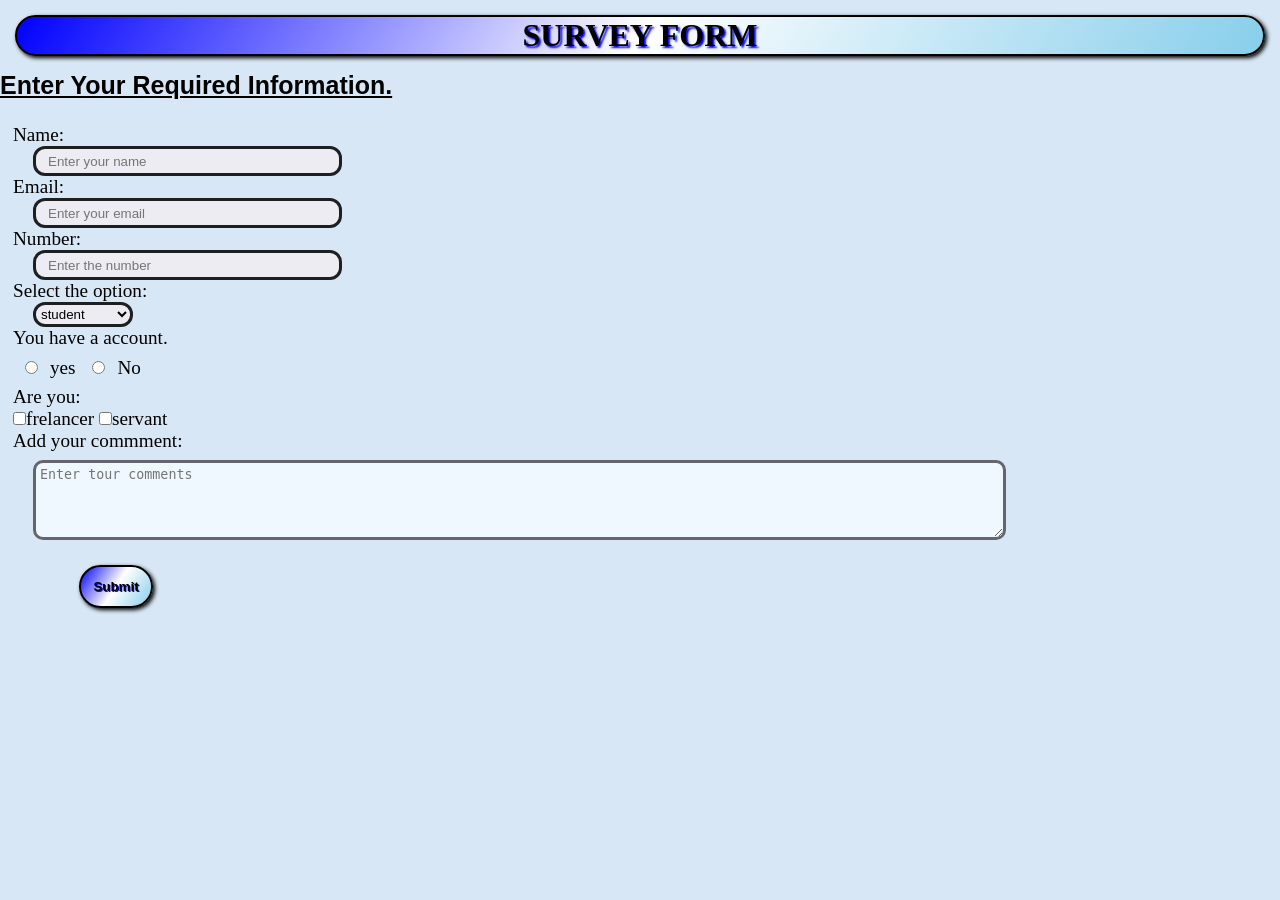
<file: freecodecamp/index.html>
<!DOCTYPE html>
<html lang="en">
  <head>
    <meta charset="UTF-8" />
    <title>Survey Form</title>
    <link rel="stylesheet"href="style.css">
  </head>

  <body>
    <h1 id="title">SURVEY FORM</h1>
      <p id="description">Enter Your Required Information.</p>
      <form id="survey-form">
        <label class="name-label" for="name">Name: <input id="name"type="text"placeholder="Enter your name" required></label>
        <label id="email-label" for="email">Email:<input id="email"
        type="email"
        placeholder="Enter your email"required></label>
        <label id="number-label" for="number">Number:<input id="number"type="number"placeholder="Enter the number"min="8"max="100"required></label>
        <label for="dropdown">Select the option:</label>
        <select id="dropdown">
          <option>student</option>
          <option>full time job</option>
          </select><br>
          <label class="option">You have a account.<br><input class="yes" type="radio" name="recommend"value="yes">yes
          <input class="no"type="radio" name="recommend"value="no">No</label><br>
          <label>Are you:<br><input type="checkbox"name="box"value="frelancer">frelancer</label>
          <label><input type="checkbox"name="box"value="servant">servant</label><br>
          <label>Add your commment:<textarea id="comments"placeholder="Enter tour comments"></textarea></label>
         <label class="btn">
          <button id="submit"type="submit">Submit</button></label>





        </form>
  </body>
</html>
</file>
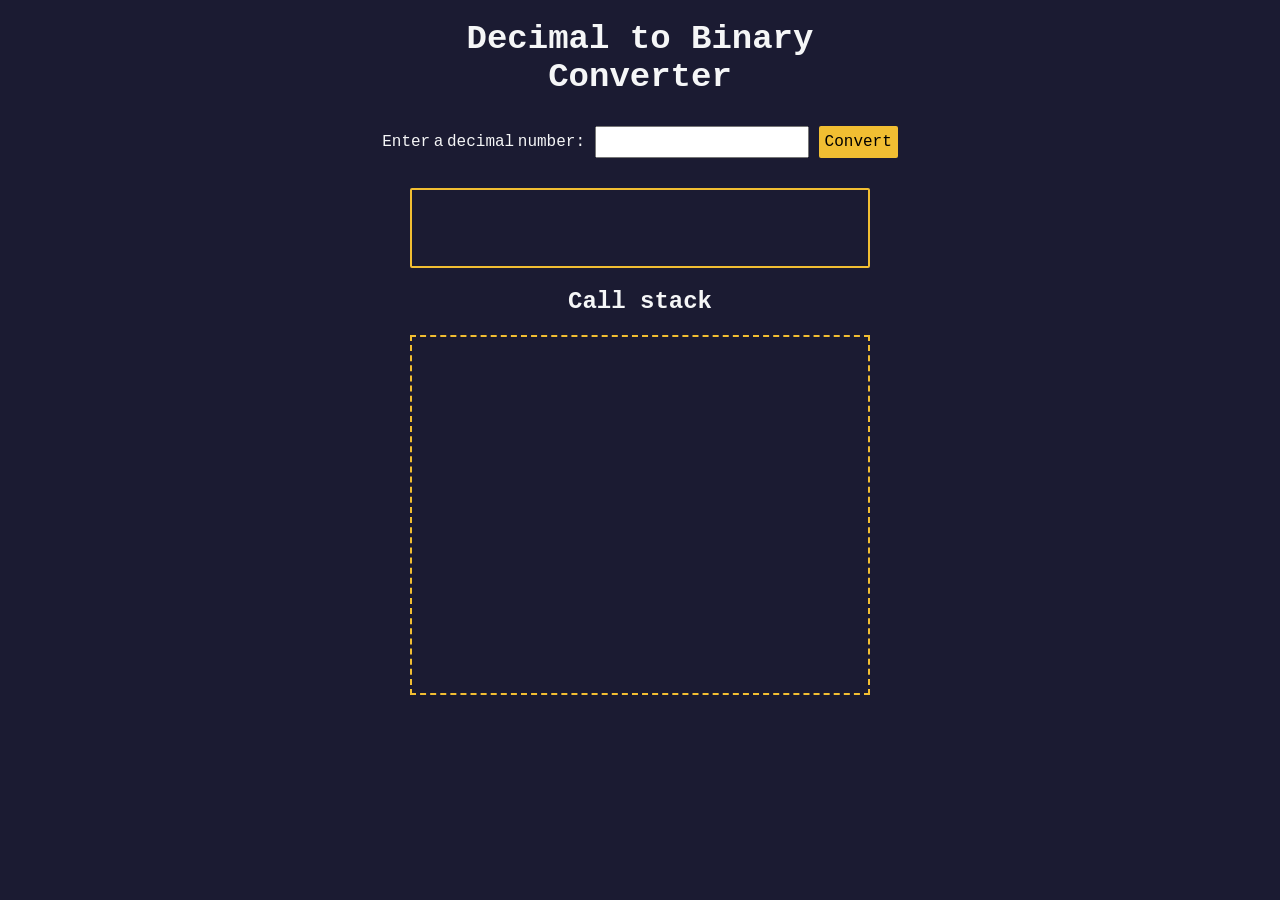
<file: freecodecamp/Binary converter/index.html>
<!DOCTYPE html>
<html lang="en">
  <head>
    <meta charset="UTF-8" />
    <meta http-equiv="X-UA-Compatible" content="IE=edge" />
    <meta name="viewport" content="width=device-width, initial-scale=1.0" />
    <title>Decimal to Binary Converter</title>
    <link rel="stylesheet" href="styles.css" />
  </head>
  <body>
    <h1>
      Decimal to Binary <br />
      Converter
    </h1>
    <section class="input-container">
      <label for="number-input">Enter a decimal number:</label>
      <input
        value=""
        type="number"
        name="decimal number input"
        id="number-input"
        class="number-input"
      />
      <button class="convert-btn" id="convert-btn">Convert</button>
    </section>
    <section class="output-container">
      <output id="result" for="number-input"></output>
      <h2>Call stack</h2>
      <div id="animation-container"></div>
    </section>
    <script src="script.js"></script>
  </body>
</html>
</file>
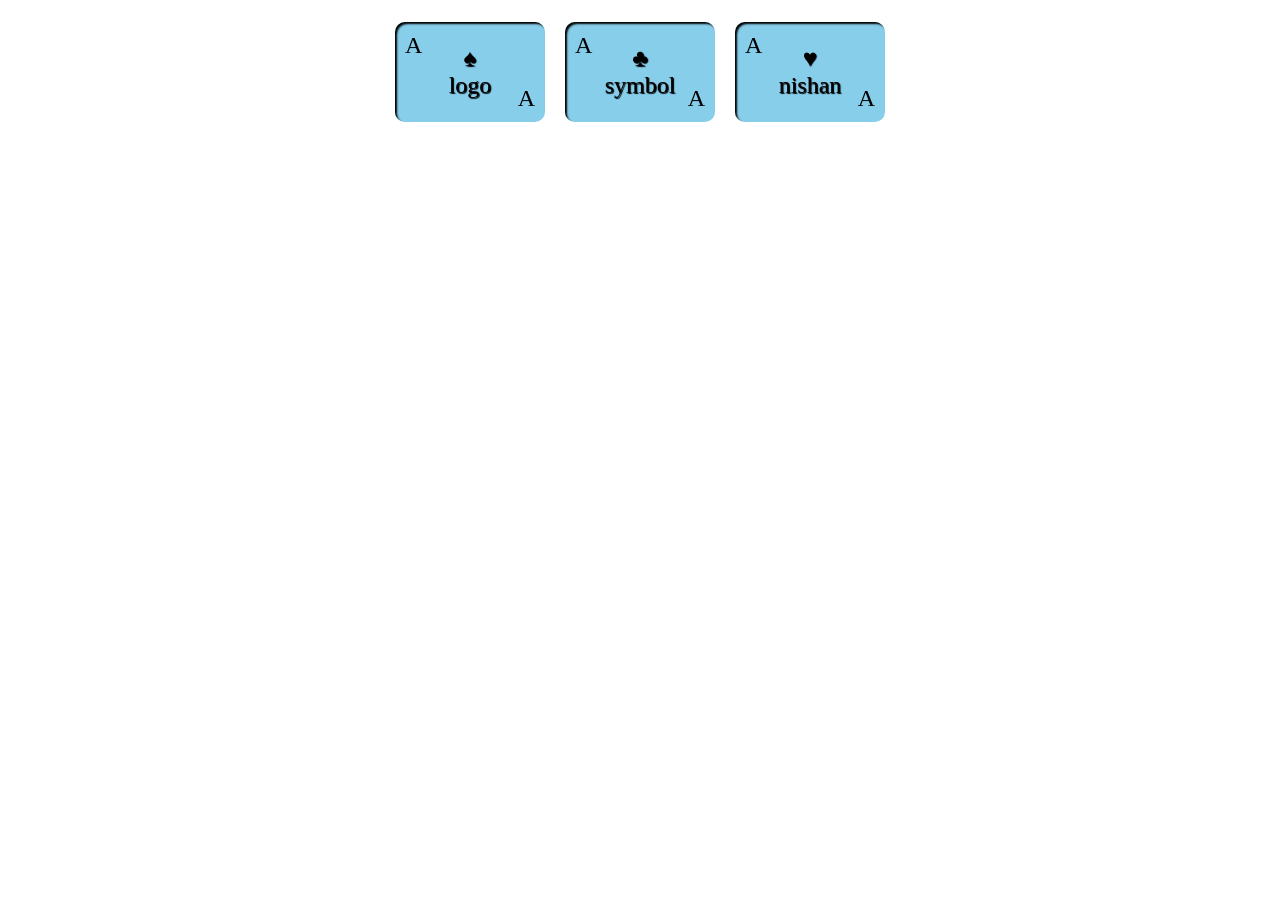
<file: freecodecamp/boxes project/index.html>
<!DOCTYPE html>
<html lang="en">

<head>
  <meta charset="UTF-8">
  <meta name="viewport" content="width=device-width, initial-scale=1.0">
  <title>Playing Cards</title>
  <link rel="stylesheet" href="styles.css">

</head>

<body>
  <main id="playing-cards">
     <div class="card">
      <div class="left">A</div>
      <div class="middle"><div> ♠</div>
      <div>logo</div></div>
      <div class="right">A</div>
     </div>
     <div class="card">
      <div class="left">A</div>
      <div class="middle"><div>♣</div>
      <div>symbol</div></div>
      <div class="right">A</div>
     </div>
     <div class="card">
      <div class="left">A</div>
      <div class="middle"><div>♥</div>
      <div>nishan</div></div>
      <div class="right">A</div>
     </div>
  </main>

</body>

</html>
</file>
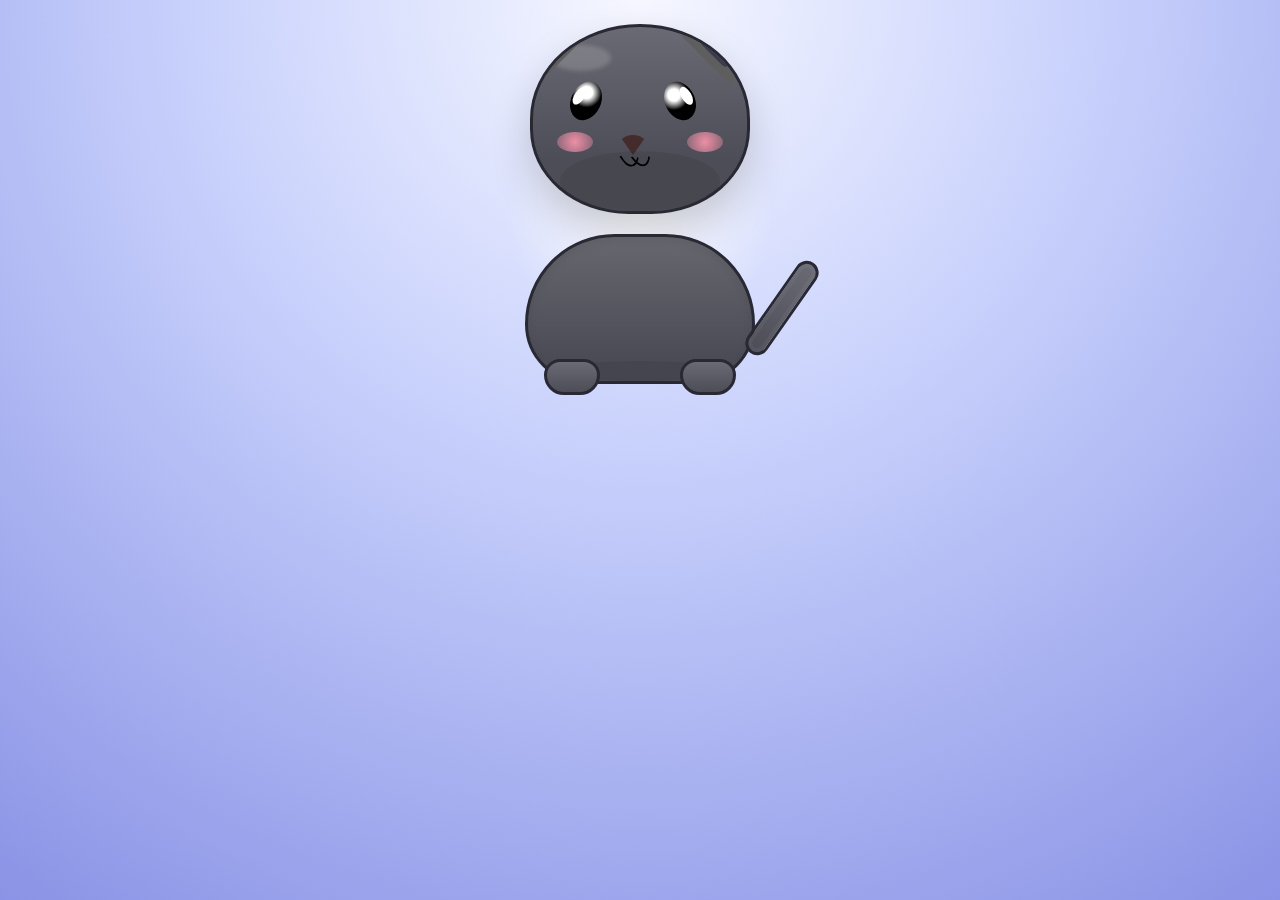
<file: freecodecamp/cat painting/index.html>
<!DOCTYPE html>
<html lang="en">
<head>
    <meta charset="UTF-8">
    <title>fCC Cat Painting</title>
    <link rel="stylesheet" href="./styles.css">
</head>
<body>
    <main class="scene">
      <div class="cat">
        <div class="cat-head">
          <div class="cat-ears">
            <div class="cat-left-ear">
              <div class="cat-left-inner-ear"></div>
            </div>
            <div class="cat-right-ear">
              <div class="cat-right-inner-ear"></div>
            </div>
          </div>

          <div class="cat-eyes">
            <div class="cat-left-eye">
              <div class="cat-left-inner-eye"></div>
            </div>
            <div class="cat-right-eye">
              <div class="cat-right-inner-eye"></div>
            </div>
          </div>

          <div class="cat-nose"></div>

          <div class="cat-mouth">
            <div class="cat-mouth-line-left"></div>
            <div class="cat-mouth-line-right"></div>
          </div>

          <div class="cat-cheeks">
            <div class="cat-cheek cat-cheek-left"></div>
            <div class="cat-cheek cat-cheek-right"></div>
          </div>

          <div class="cat-whiskers">
            <div class="cat-whiskers-left">
              <div class="cat-whisker-left-top"></div>
              <div class="cat-whisker-left-middle"></div>
              <div class="cat-whisker-left-bottom"></div>
            </div>
            <div class="cat-whiskers-right">
              <div class="cat-whisker-right-top"></div>
              <div class="cat-whisker-right-middle"></div>
              <div class="cat-whisker-right-bottom"></div>
            </div>
          </div>
        </div>

        <div class="cat-body">
          <div class="cat-paw cat-paw-left"></div>
          <div class="cat-paw cat-paw-right"></div>
          <div class="cat-tail"></div>
        </div>
      </div>
    </main>
</body>
</html>
</file>
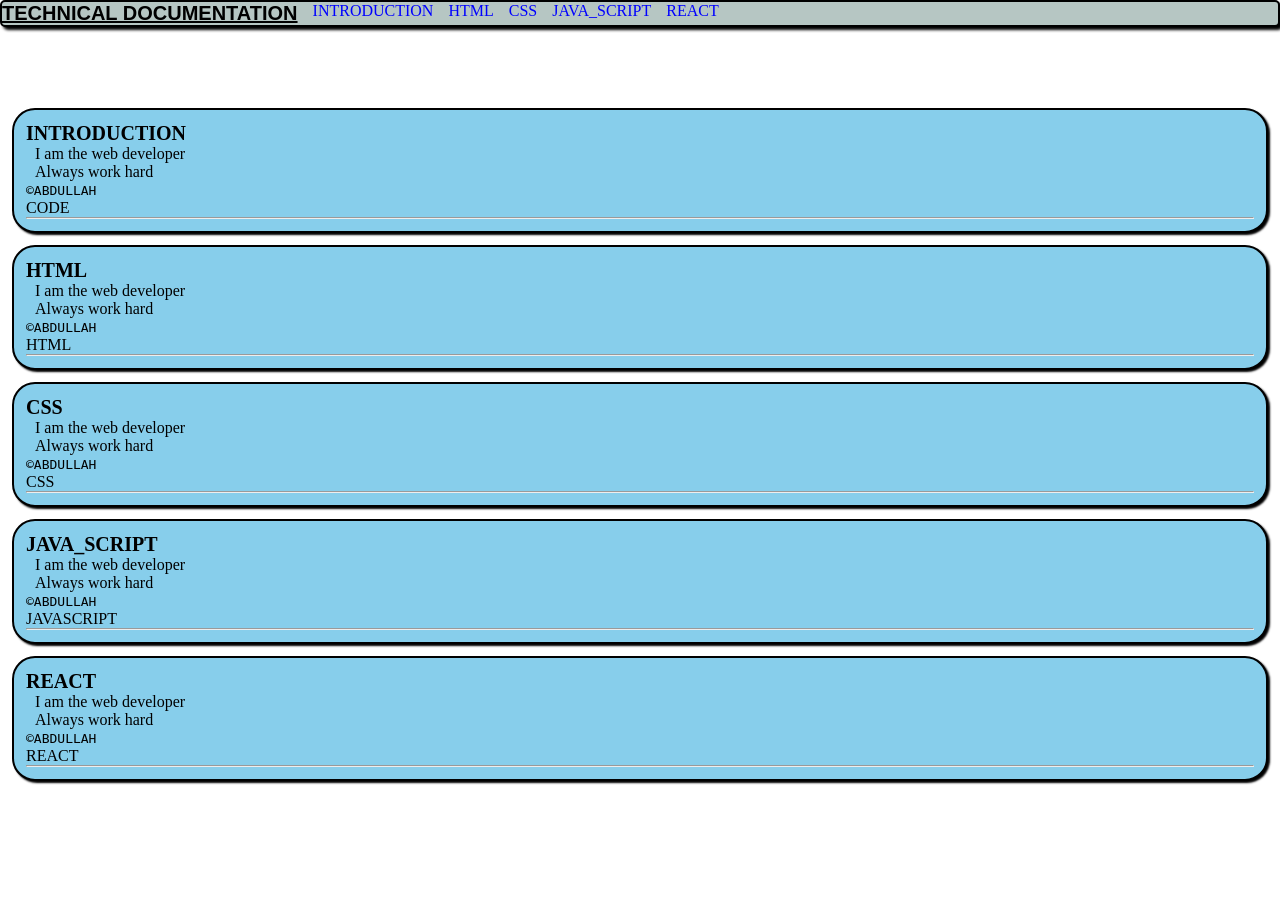
<file: freecodecamp/certificate project/index.html>
<!doctype html>
<html lang="en">
  <head>
    <meta charset="UTF-8" />
    <title>Technical Documentation Page</title>
    <link rel="stylesheet" href="styles.css" />
  </head>

  <body>
    <nav id="navbar">
      <header>TECHNICAL DOCUMENTATION</header>
      <a class="nav-link" href="#introduction">INTRODUCTION</a>
      <a class="nav-link" href="#html">HTML</a>
      <a class="nav-link" href="#css">CSS</a>
      <a class="nav-link" href="#java_script">JAVA_SCRIPT</a>
      <a class="nav-link" href="#react">REACT</a>
    </nav>
    <main id="main-doc">
      <section class="main-section" id="introduction">
        <header>INTRODUCTION</header>
        <p>I am the web developer</p>
        <p>Always work hard</p>
        <code>&copy;ABDULLAH</code>
        <ul>
          <li>CODE</li>
        </ul>
        <hr />
      </section>
      <section class="main-section" id="html">
        <header>HTML</header>
        <p>I am the web developer</p>
        <p>Always work hard</p>
        <code>&copy;ABDULLAH</code>
        <ul>
          <li>HTML</li>
        </ul>
        <hr />
      </section>
      <section class="main-section" id="css">
        <header>CSS</header>
        <p>I am the web developer</p>
        <p>Always work hard</p>
        <code>&copy;ABDULLAH</code>
        <ul>
          <li>CSS</li>
        </ul>
        <hr />
      </section>
      <section class="main-section" id="java_script">
        <header>JAVA_SCRIPT</header>
        <p>I am the web developer</p>
        <p>Always work hard</p>
        <code>&copy;ABDULLAH</code>
        <ul>
          <li>JAVASCRIPT</li>
        </ul>
        <hr />
      </section>
      <section class="main-section" id="react">
        <header>REACT</header>
        <p>I am the web developer</p>
        <p>Always work hard</p>
        <code>&copy;ABDULLAH</code>
        <ul>
          <li>REACT</li>
        </ul>
        <hr />
      </section>
    </main>
  </body>
</html>
</file>
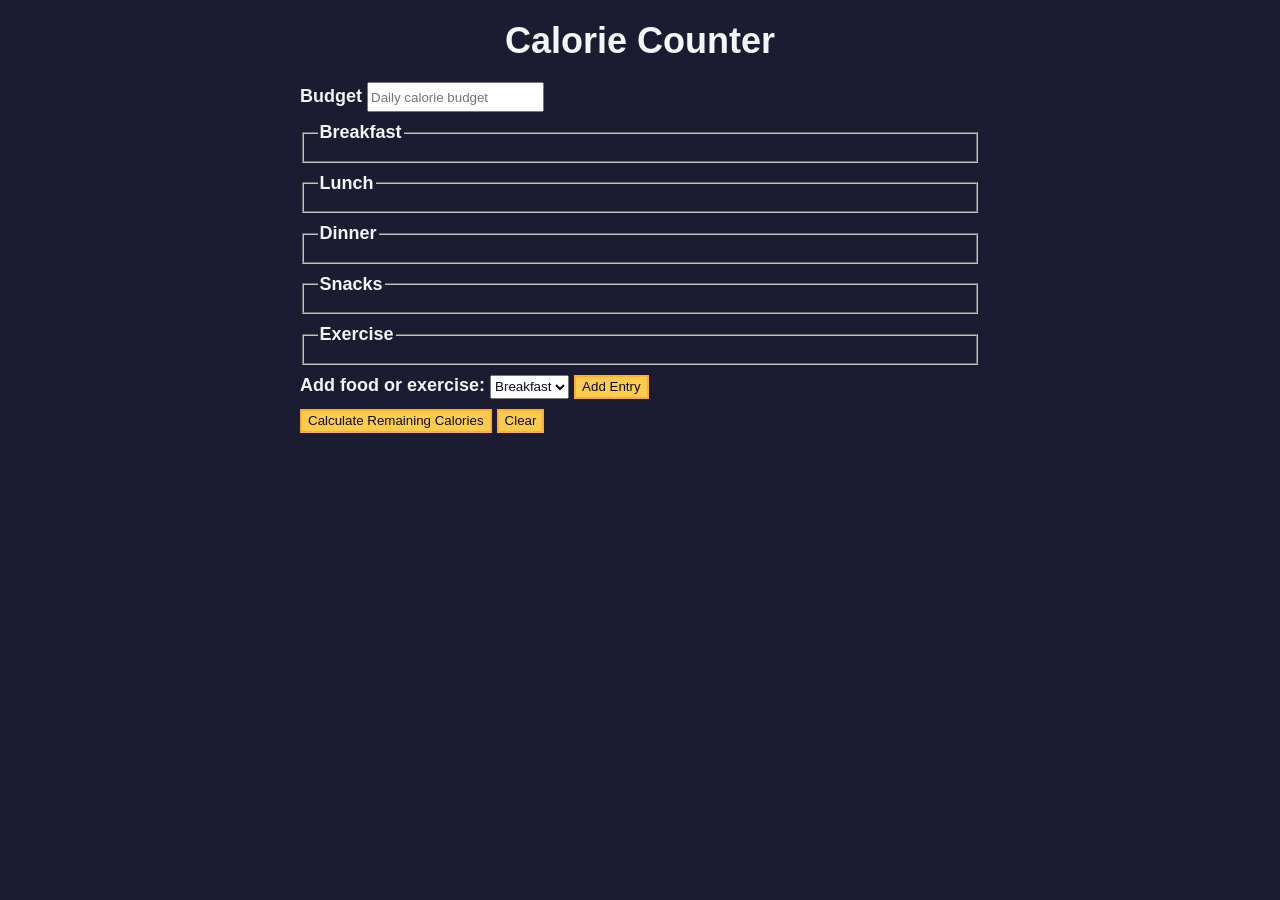
<file: freecodecamp/Colire counter/index.html>
<!DOCTYPE html>
<html lang="en">
  <head>
    <meta charset="utf-8" />
    <meta name="viewport" content="width=device-width, initial-scale=1.0" />
    <link rel="stylesheet" href="styles.css" />
    <title>Calorie Counter</title>
  </head>
  <body>
    <main>
      <h1>Calorie Counter</h1>
      <div class="container">
        <form id="calorie-counter">
          <label for="budget">Budget</label>
          <input
            type="number"
            min="0"
            id="budget"
            placeholder="Daily calorie budget"
            required
          />
          <fieldset id="breakfast">
            <legend>Breakfast</legend>
            <div class="input-container"></div>
          </fieldset>
          <fieldset id="lunch">
            <legend>Lunch</legend>
            <div class="input-container"></div>
          </fieldset>
          <fieldset id="dinner">
            <legend>Dinner</legend>
            <div class="input-container"></div>
          </fieldset>
          <fieldset id="snacks">
            <legend>Snacks</legend>
            <div class="input-container"></div>
          </fieldset>
          <fieldset id="exercise">
            <legend>Exercise</legend>
            <div class="input-container"></div>
          </fieldset>
          <div class="controls">
            <span>
              <label for="entry-dropdown">Add food or exercise:</label>
              <select id="entry-dropdown" name="options">
                <option value="breakfast" selected>Breakfast</option>
                <option value="lunch">Lunch</option>
                <option value="dinner">Dinner</option>
                <option value="snacks">Snacks</option>
                <option value="exercise">Exercise</option>
              </select>
              <button type="button" id="add-entry">Add Entry</button>
            </span>
          </div>
          <div>
            <button type="submit">
              Calculate Remaining Calories
            </button>
            <button type="button" id="clear">Clear</button>
          </div>
        </form>
        <div id="output" class="output hide"></div>
      </div>
    </main>
    <script src="./script.js"></script>
  </body>
</html>
</file>
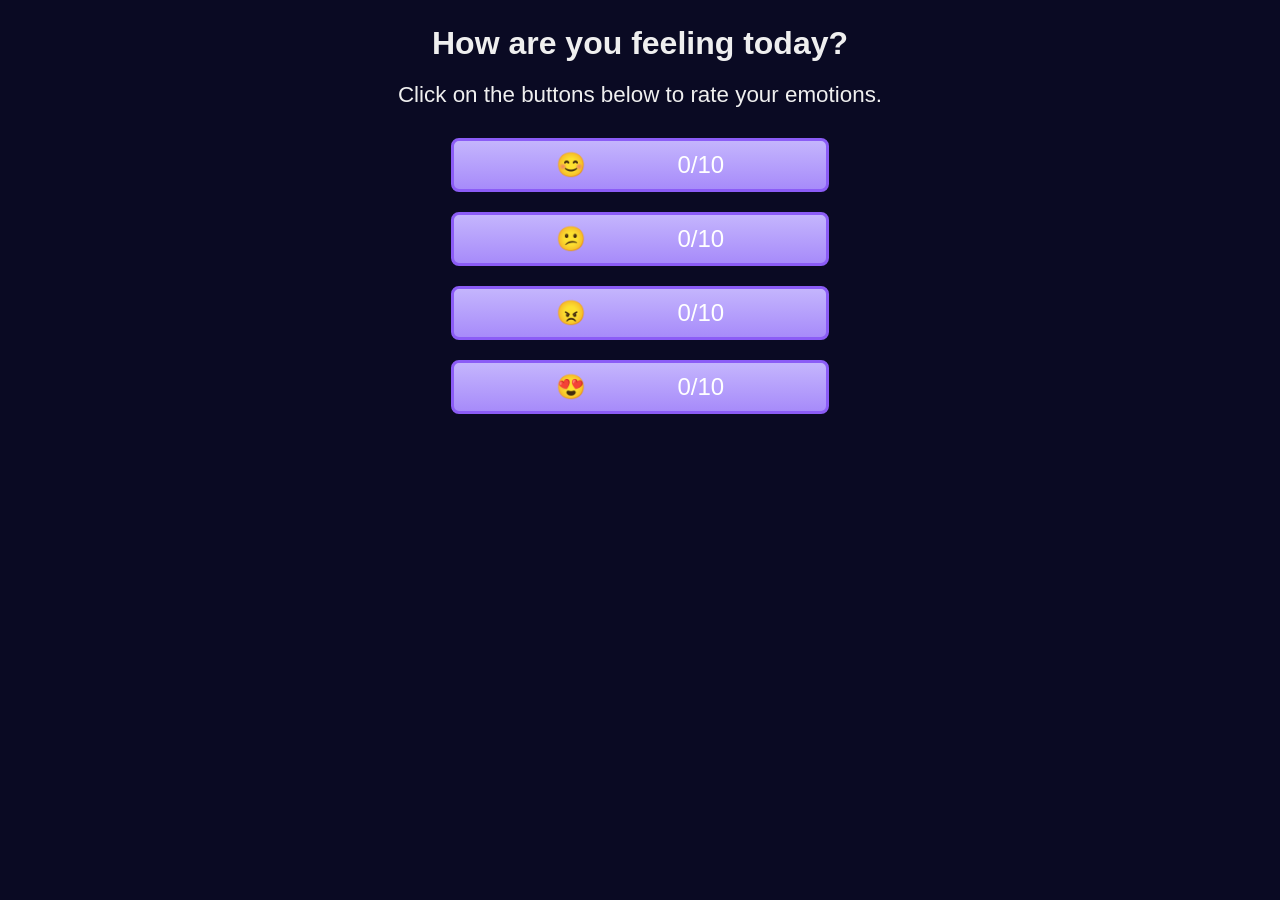
<file: freecodecamp/Emoji reacter/index.html>
<!DOCTYPE html>
<html lang="en">

<head>
  <meta charset="UTF-8" />
  <meta name="viewport" content="width=device-width, initial-scale=1.0" />
  <title>Emoji Reactor</title>
  <link rel="stylesheet" href="./styles.css" />
</head>
<body>
  <main>
    <h1 class="title">How are you feeling today?</h1>
    <p class="description">
      Click on the buttons below to rate your emotions.
    </p>
    <div class="btn-container">
      <button id="happy-btn" class="emoji-btn" aria-label="Happy face emoji">
        <span role="img" aria-hidden="true">😊</span>
        <span class="count">0/10</span>
      </button>
      <button
        id="confused-btn"
        class="emoji-btn"
        aria-label="Confused face emoji"
      >
        <span role="img" aria-hidden="true">😕</span>
        <span class="count">0/10</span>
      </button>
      <button id="sad-btn" class="emoji-btn" aria-label="Angry face emoji">
        <span role="img" aria-hidden="true">😠</span>
        <span class="count">0/10</span>
      </button>
      <button
        id="loving-btn"
        class="emoji-btn"
        aria-label="Loving face emoji"
      >
        <span role="img" aria-hidden="true">😍</span>
        <span class="count">0/10</span>
      </button>
    </div>
  </main>
  <script src="./script.js"></script>
</body>
</html>
</file>
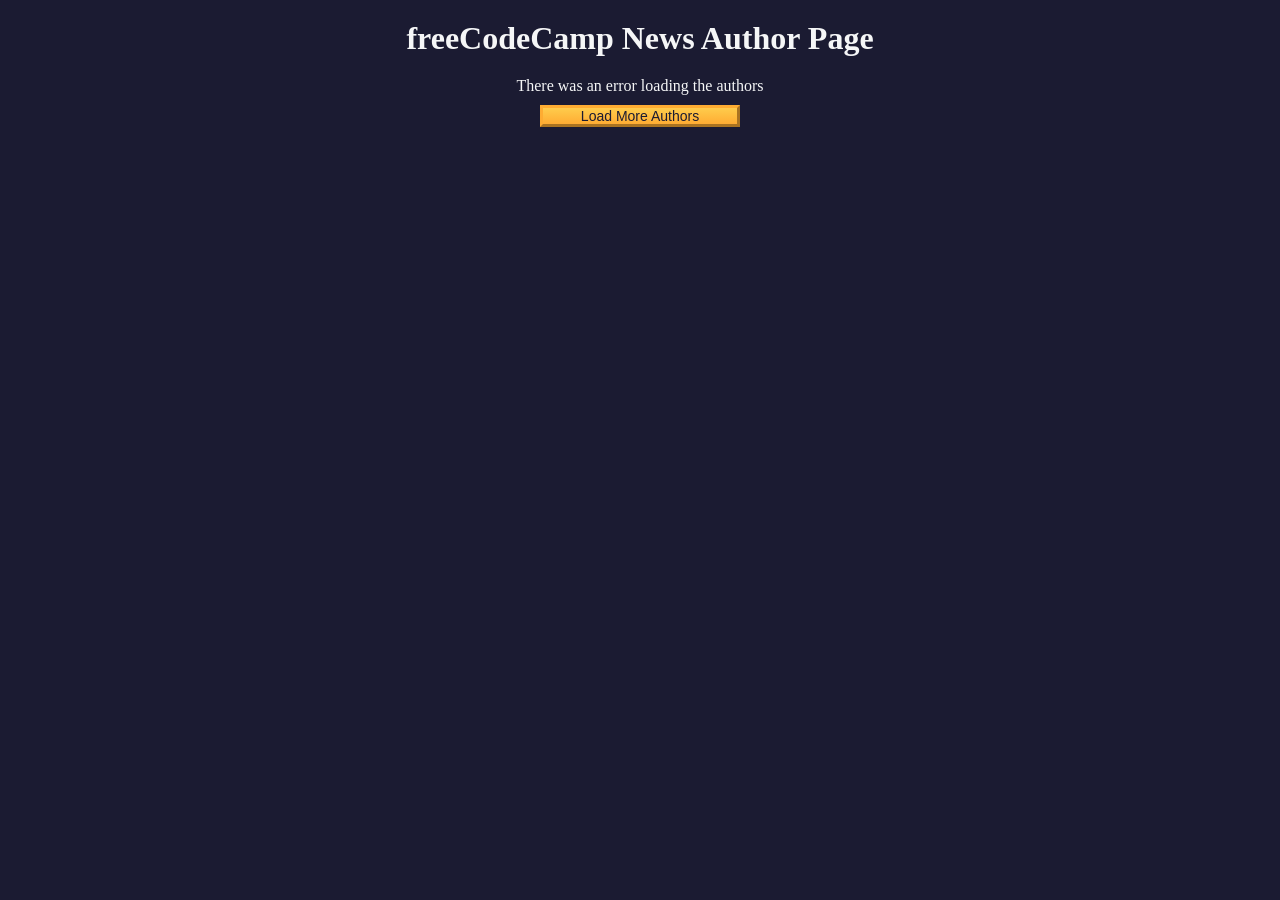
<file: freecodecamp/fcc author page/index.html>
<!DOCTYPE html>
<html lang="en">
  <head>
    <meta charset="UTF-8" />
    <meta http-equiv="X-UA-Compatible" content="IE=edge" />
    <meta name="viewport" content="width=device-width, initial-scale=1.0" />
    <title>freeCodeCamp News Author Page</title>
    <link rel="stylesheet" href="./styles.css" />
  </head>
  <body>
    <h1 class="title">freeCodeCamp News Author Page</h1>

    <main>
      <div id="author-container"></div>
      <button class="btn" id="load-more-btn">Load More Authors</button>
    </main>

    <script src="./script.js"></script>
  </body>
</html>
</file>
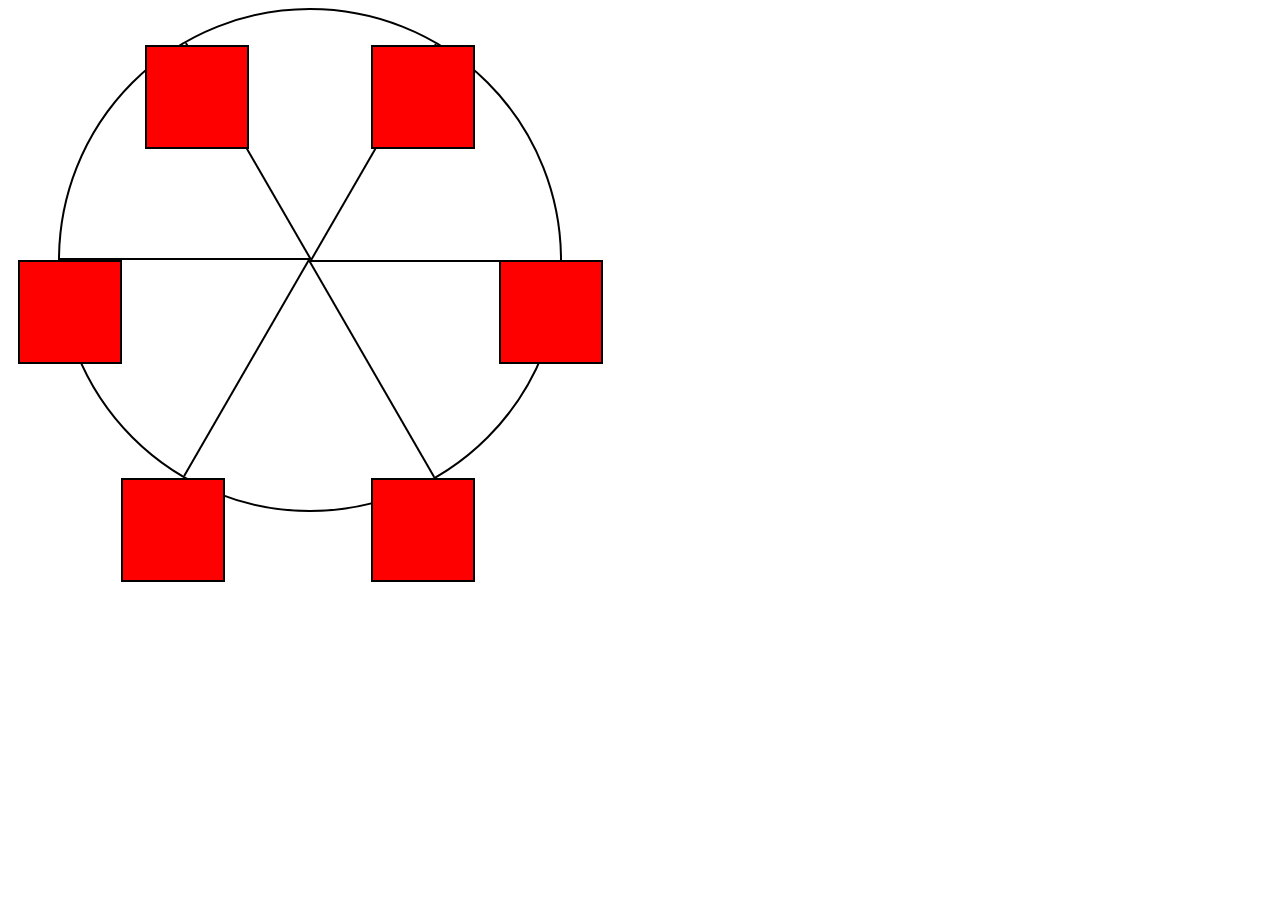
<file: freecodecamp/feris wheel/index.html>
<!DOCTYPE html>
<html lang="en">
  <head>
    <meta charset="UTF-8">
    <title>Ferris Wheel</title>
    <link rel="stylesheet" href="./styles.css">
  </head>
  <body>
    <div class="wheel">
      <span class="line"></span>
      <span class="line"></span>
      <span class="line"></span>
      <span class="line"></span>
      <span class="line"></span>
      <span class="line"></span>

      <div class="cabin"></div>
      <div class="cabin"></div>
      <div class="cabin"></div>
      <div class="cabin"></div>
      <div class="cabin"></div>
      <div class="cabin"></div>
    </div>
  </body>
</html>
</file>
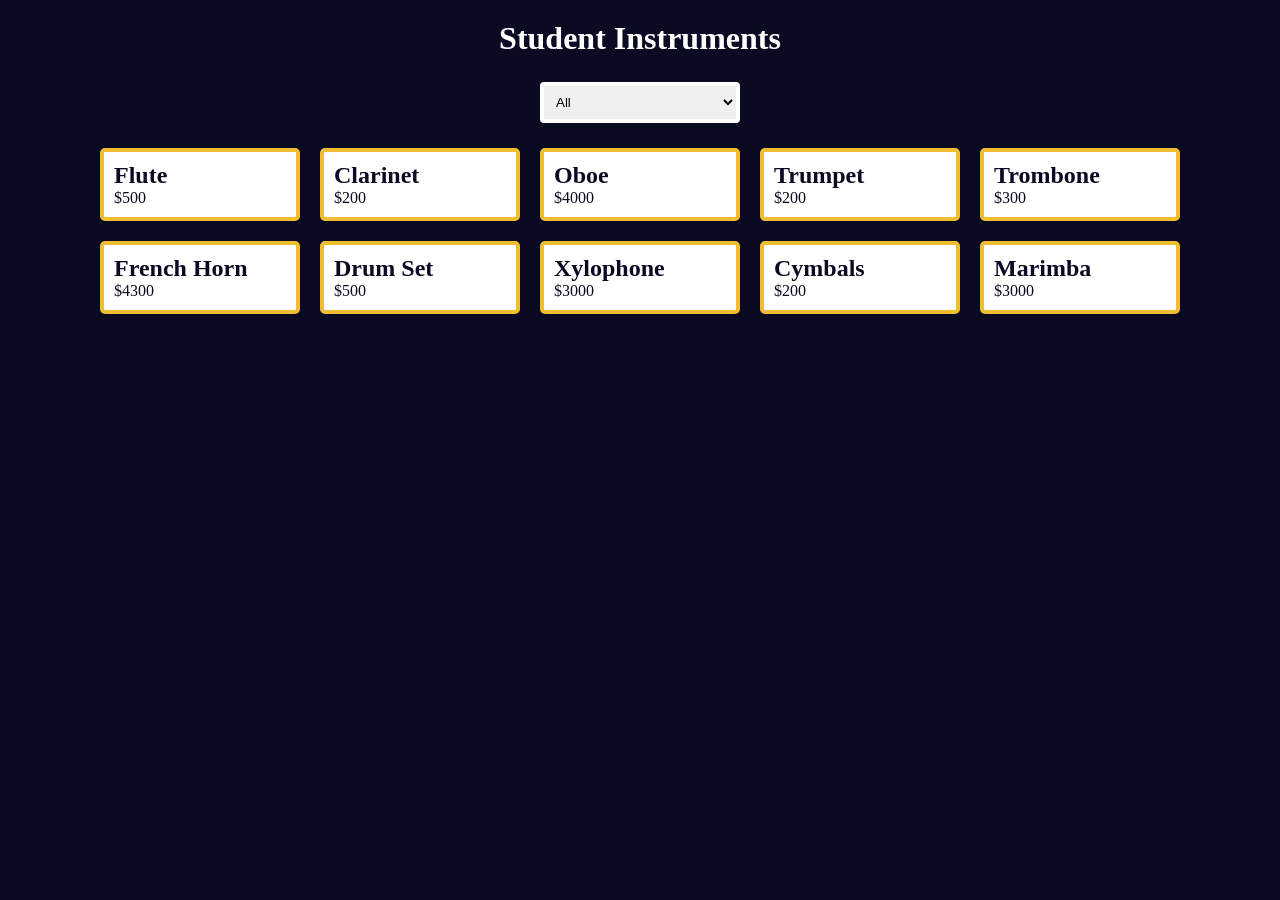
<file: freecodecamp/Music instruments filter/index.html>
<!DOCTYPE html>
<html lang="en">
  <head>
    <meta charset="UTF-8" />
    <meta name="viewport" content="width=device-width, initial-scale=1.0" />
    <title>Music Instruments product page</title>
    <link rel="stylesheet" href="./styles.css" />
  </head>
  <body>
    <h1>Student Instruments</h1>

    <main>
      <select class="select-container">
        <option id="all" value="all">All</option>
        <option id="woodwinds" value="woodwinds">Woodwinds</option>
        <option id="brass" value="brass">Brass</option>
        <option id="percussion" value="percussion">Percussion</option>
      </select>

      <div class="products-container">
        <div class="card">
          <h2>Flute</h2>
          <p>$500</p>
        </div>
        <div class="card">
          <h2>Clarinet</h2>
          <p>$200</p>
        </div>
        <div class="card">
          <h2>Oboe</h2>
          <p>$4000</p>
        </div>

        <div class="card">
          <h2>Trumpet</h2>
          <p>$200</p>
        </div>
        <div class="card">
          <h2>Trombone</h2>
          <p>$300</p>
        </div>
        <div class="card">
          <h2>French Horn</h2>
          <p>$4300</p>
        </div>

        <div class="card">
          <h2>Drum Set</h2>
          <p>$500</p>
        </div>
        <div class="card">
          <h2>Xylophone</h2>
          <p>$3000</p>
        </div>
        <div class="card">
          <h2>Cymbals</h2>
          <p>$200</p>
        </div>
        <div class="card">
          <h2>Marimba</h2>
          <p>$3000</p>
        </div>
      </div>
    </main>
    <script src="./script.js"></script>
  </body>
</html>
</file>
<file: freecodecamp/style.css>
* {
  margin: 0;
  padding: 0;
  box-sizing: border-box;
}
body {
  background-color: rgb(216, 231, 245);
}
#title {
  text-align: center;
  border: 2px solid black;
  margin: 15px;
  border-radius: 23px;
  background: linear-gradient(123deg, blue, white, skyblue);
  box-shadow: 2px 2px 4px black;
  text-shadow: 2px 2px 2px blue;
}
#description {
  font-size: 25px;
  font-family: "Gill Sans", "Gill Sans MT", Calibri, "Trebuchet MS", sans-serif;
  font-weight: 900;
  text-decoration: underline;
  margin-bottom: 12px;
}
#survey-form {
  width: 230px;
  margin: 1px;
  padding: 12px;
  font-size: larger;
}
#name {
  width: 150%;
  height: 30px;
  margin-left: 20px;
  background-color: #edecf3;
  border: 3px solid rgb(29, 32, 33);
  border-radius: 12px;
  padding: 12px;
}
#email {
  width: 150%;
  height: 30px;
  margin-left: 20px;
  background-color: #edecf3;
  border: 3px solid rgb(29, 32, 33);
  border-radius: 12px;
  padding: 12px;
}
#number {
  width: 150%;
  height: 30px;
  margin-left: 20px;
  background-color: #edecf3;
  border: 3px solid rgb(29, 32, 33);
  border-radius: 12px;
  padding: 12px;
}
#dropdown {
  width: 100px;
  margin-left: 20px;
  background-color: #edecf3;
  border: 3px solid rgb(29, 32, 33);
  border-radius: 12px;
  padding: 1px;
  display: inline-block;
}

.yes {
  margin: 12px;
}
.no {
  margin: 12px;
}
#comments {
  margin-top: 8px;
  width: 76vw;
  height: 80px;
  border: 3px solid rgb(101, 101, 107);
  margin-left: 20px;
  background-color: aliceblue;
  border-radius: 10px;
  padding: 4px;
}
#submit {
    margin-top: 20px;
    border:2px solid black;
    padding: 12px;
  background: linear-gradient(123deg, blue, white, skyblue);
    border-radius: 23px;
    font-weight: 700;
      box-shadow: 2px 2px 4px black;
      text-shadow: 1px 1px blue;
}
.btn{
    display:flex;
    justify-content: center;
}
</file>
<file: freecodecamp/Binary converter/styles.css>
*,
*::before,
*::after {
  box-sizing: border-box;
  margin: 0;
  padding: 0;
}

:root {
  --light-grey: #f5f6f7;
  --dark-blue: #1b1b32;
  --orange: #f1be32;
}

body {
  display: flex;
  flex-direction: column;
  align-items: center;
  font-family: Menlo, Consolas, Monaco, Liberation Mono, Lucida Console,
    monospace;
  font-size: 1.125rem;
  color: var(--light-grey);
  background-color: var(--dark-blue);
  padding: 0 4px;
}

h1 {
  font-size: 2.125rem;
  text-align: center;
  margin: 20px 0;
}

h2 {
  font-size: 1.5rem;
  text-align: center;
  margin: 20px 0;
}

.input-container {
  display: flex;
  flex-direction: column;
  gap: 10px;
  justify-content: center;
  align-items: center;
  width: clamp(320px, 50vw, 460px);
  margin: 10px auto;
}

.input-container label {
  white-space: nowrap;
  word-spacing: -6px;
}

.convert-btn {
  font-size: inherit;
  font-family: inherit;
  background-color: var(--orange);
  width: 100%;
  height: 2rem;
  padding: 0 6px;
  border: none;
  border-radius: 2px;
  cursor: pointer;
}

.number-input {
  font-size: inherit;
  padding: 0.3rem;
  width: 100%;
}

.output-container {
  margin-inline: auto;
  width: clamp(320px, 50vw, 460px);
}

#result {
  display: flex;
  align-items: center;
  justify-content: center;
  font-size: 2rem;
  text-align: center;
  min-height: 80px;
  margin-block-start: 20px;
  padding: 15px;
  border: 2px solid var(--orange);
  border-radius: 2px;
}

#animation-container {
  display: flex;
  flex-direction: column-reverse;
  justify-content: end;
  gap: 1rem;
  margin-block-end: 1rem;
  min-height: 40vh;
  border: 2px dashed var(--orange);
  padding: 1rem;
}

.animation-frame {
  font-family: -apple-system, BlinkMacSystemFont, avenir next, avenir, segoe ui,
    helvetica neue, helvetica, Cantarell, Ubuntu, roboto, noto, arial,
    sans-serif;
  padding: 15px 10px;
  border: 5px solid var(--orange);
  font-size: 1.2rem;
  text-align: center;
}

@media screen and (min-width: 36em) {
  body {
    font-size: 1rem;
  }

  .input-container {
    flex-direction: row;
    width: unset;
  }

  .number-input {
    width: unset;
  }
}
</file>
<file: freecodecamp/boxes project/styles.css>
*{
  margin:0;
  padding:0;
  box-sizing:border-box;
}
.card{
  display:flex;
  justify-content:space-between;
  width:150px;
  height:100px;
  background-color:skyblue;
  padding:10px;
  border-radius:10px;
  box-shadow:2px 2px 2px inset black;

}
  
#playing-cards{
  display:flex;
  gap:20px;
  flex-wrap:wrap;
  justify-content:center;
  font-size:1.5rem;
  margin-top:22px;

}
.left{
  align-self:flex-start;
}
.middle{
  align-self:center;
  display:flex;
  flex-direction:column;
  text-align:center;
  text-shadow:1px 1px 1px black;
}
.right{
  align-self:flex-end;
}
</file>
<file: freecodecamp/cat painting/styles.css>
* {
  box-sizing: border-box;
  margin: 0;
  padding: 0;
}

html,
body {
  min-height: 100%;
}

body {
  display: flex;
  align-items: center;
  justify-content: center;
  background: radial-gradient(circle at top, #f6f7ff 0%, #c9d2fc 40%, #8a93e5 100%);
  font-family: 'Segoe UI', Tahoma, Geneva, Verdana, sans-serif;
}

main.scene {
  position: relative;
  width: 100%;
  max-width: 420px;
  min-height: 420px;
  padding: 24px;
}

main.scene::before {
  content: '';
  position: absolute;
  inset: 0;
  background: radial-gradient(circle at center, rgba(255, 255, 255, 0.9), transparent 45%);
  pointer-events: none;
}

.cat {
  position: relative;
  width: 100%;
  max-width: 260px;
  margin: auto;
}

.cat-head {
  position: relative;
  margin: auto;
  width: 220px;
  height: 190px;
  background: linear-gradient(180deg, #6a6a74 0%, #4d4d57 72%);
  border: 3px solid #292934;
  border-radius: 56% 56% 50% 50%;
  box-shadow: 0 18px 40px rgba(0, 0, 0, 0.18);
  overflow: hidden;
}

.cat-head::before {
  content: '';
  position: absolute;
  top: 18px;
  left: 18px;
  width: 60px;
  height: 26px;
  background: rgba(255, 255, 255, 0.16);
  border-radius: 50%;
  filter: blur(2px);
}

.cat-head::after {
  content: '';
  position: absolute;
  bottom: 0;
  left: 50%;
  transform: translateX(-50%);
  width: 160px;
  height: 60px;
  background: rgba(0, 0, 0, 0.08);
  border-radius: 50%;
}

.cat-ears {
  position: absolute;
  inset: 0;
}

.cat-left-ear,
.cat-right-ear {
  position: absolute;
  top: -26px;
  width: 0;
  height: 0;
  z-index: 1;
  border-top-left-radius: 90px;
  border-top-right-radius: 10px;
  border-left: 35px solid transparent;
  border-right: 35px solid transparent;
  border-bottom: 70px solid #5e5e5e;
}

.cat-left-ear {
  left: -31px;
  transform: rotate(-45deg);
}

.cat-right-ear {
  left: 163px;
  transform: rotate(45deg);
}

.cat-left-inner-ear,
.cat-right-inner-ear {
  position: absolute;
  top: 22px;
  left: -20px;
  width: 0;
  height: 0;
  border-top-left-radius: 90px;
  border-top-right-radius: 10px;
  border-bottom-right-radius: 40%;
  border-bottom-left-radius: 40%;
  border-left: 20px solid transparent;
  border-right: 20px solid transparent;
  border-bottom: 40px solid #3b3b4f;
}

.cat-eyes {
  position: absolute;
  top: 54px;
  width: 100%;
  height: 40px;
}

.cat-left-eye,
.cat-right-eye {
  position: absolute;
  width: 30px;
  height: 40px;
  border-radius: 60%;
  background: radial-gradient(circle at 40% 30%, #fff 18%, #000 45%);
}

.cat-left-eye {
  left: 38px;
  transform: rotate(25deg);
}

.cat-right-eye {
  left: 132px;
  transform: rotate(-25deg);
}

.cat-left-inner-eye,
.cat-right-inner-eye {
  position: absolute;
  width: 10px;
  height: 20px;
  background-color: #fff;
  border-radius: 50%;
}

.cat-left-inner-eye {
  top: 8px;
  left: 2px;
  transform: rotate(10deg);
}

.cat-right-inner-eye {
  top: 8px;
  left: 18px;
  transform: rotate(-5deg);
}

.cat-nose {
  position: absolute;
  top: 108px;
  left: 86px;
  width: 0;
  height: 0;
  border-left: 14px solid transparent;
  border-right: 14px solid transparent;
  border-bottom: 20px solid #442c2c;
  border-top-left-radius: 50%;
  border-top-right-radius: 50%;
  border-bottom-left-radius: 50%;
  border-bottom-right-radius: 50%;
  transform: rotate(180deg);
}

.cat-mouth {
  position: absolute;
  top: 90px;
  left: 80px;
  width: 40px;
  height: 60px;
}

.cat-mouth-line-left,
.cat-mouth-line-right {
  position: absolute;
  width: 30px;
  height: 50px;
  border: 2px solid #000;
  border-radius: 190%/190px 150px 0 0;
  border-color: black transparent transparent transparent;
}

.cat-mouth-line-left {
  top: 0;
  left: 0;
  transform: rotate(170deg);
}

.cat-mouth-line-right {
  top: 0;
  left: 10px;
  transform: rotate(165deg);
}

.cat-cheeks {
  position: absolute;
  top: 105px;
  width: 100%;
  height: 40px;
  pointer-events: none;
}

.cat-cheek {
  position: absolute;
  width: 36px;
  height: 20px;
  background: radial-gradient(circle, rgba(255, 149, 174, 0.9), rgba(255, 149, 174, 0.28));
  border-radius: 50%;
}

.cat-cheek-left {
  left: 24px;
}

.cat-cheek-right {
  right: 24px;
}

.cat-whiskers {
  position: absolute;
  width: 100%;
  height: 80px;
  top: 107px;
  left: 0;
}

.cat-whiskers-left div,
.cat-whiskers-right div {
  position: absolute;
  width: 42px;
  height: 2px;
  background-color: #000;
  border-radius: 2px;
}

.cat-whisker-left-top {
  top: 117px;
  left: 48px;
  transform: rotate(8deg);
}

.cat-whisker-left-middle {
  top: 125px;
  left: 48px;
  transform: rotate(3deg);
}

.cat-whisker-left-bottom {
  top: 133px;
  left: 48px;
  transform: rotate(-4deg);
}

.cat-whisker-right-top {
  top: 117px;
  left: 109px;
  transform: rotate(-8deg);
}

.cat-whisker-right-middle {
  top: 125px;
  left: 109px;
  transform: rotate(-3deg);
}

.cat-whisker-right-bottom {
  top: 133px;
  left: 109px;
  transform: rotate(4deg);
}

.cat-body {
  position: relative;
  margin: 20px auto 0;
  width: 230px;
  height: 150px;
  background: linear-gradient(180deg, #67676f 0%, #4b4b56 85%);
  border: 3px solid #292934;
  border-radius: 120px 120px 80px 80px;
  box-shadow: inset 0 4px 10px rgba(0, 0, 0, 0.08);
}

.cat-body::before {
  content: '';
  position: absolute;
  bottom: 0;
  left: 50%;
  transform: translateX(-50%);
  width: 190px;
  height: 20px;
  background: rgba(0, 0, 0, 0.08);
  border-radius: 50%;
}

.cat-paw {
  position: absolute;
  bottom: -14px;
  width: 56px;
  height: 36px;
  background: linear-gradient(180deg, #6a6a74 0%, #4d4d57 100%);
  border: 3px solid #292934;
  border-radius: 40px 40px 50px 50px;
}

.cat-paw-left {
  left: 16px;
}

.cat-paw-right {
  right: 16px;
}

.cat-tail {
  position: absolute;
  top: 16px;
  right: -42px;
  width: 24px;
  height: 110px;
  background: linear-gradient(180deg, #6a6a74 0%, #4d4d57 100%);
  border: 3px solid #292934;
  border-radius: 48px;
  transform: rotate(35deg);
  box-shadow: inset 0 0 0 4px rgba(255, 255, 255, 0.04);
}

@media (max-width: 360px) {
  main.scene {
    padding: 18px;
  }

  .cat {
    max-width: 220px;
  }

  .cat-head {
    width: 200px;
    height: 170px;
  }

  .cat-right-ear {
    left: 150px;
  }

  .cat-left-eye {
    left: 30px;
  }

  .cat-right-eye {
    left: 120px;
  }

  .cat-body {
    width: 200px;
    height: 130px;
  }
}

.cat-whisker-right-bottom {
  position: absolute;
  top: 134px;
  left: 109px;
  
}
</file>
<file: freecodecamp/certificate project/styles.css>
*{
  margin:0;
  padding:0;
  box-sizing:border-box;
}
#navbar > header{
  font-size:20px;
  text-decoration:underline;
  font-weight:900;
  font-family:sans-serif;
  width:auto;
  flex:0 0 auto;


}
#main-doc{
  padding-top:96px;
}
.nav-link{
  text-decoration:none;
  color:blue;

}
#navbar{
  background-color:rgb(182, 198, 195);
  display:flex;
  gap:15px;
  flex-wrap:wrap;
  position:fixed;
  top:0;
  left:0;
  border:2px solid black;
  border-radius:5px;
  box-shadow:3px 3px 3px black;
  height:auto;
  width:100%;



  
}
.main-section{
  margin:12px;
  padding:12px;
  background-color:skyblue;
  border:2px solid black;
  border-radius:23px;
  box-shadow:2px 2px 2px black;
}
.main-section > header{
  font-size:20px;
  font-weight:700;

}
.main-section > p{
  text-indent:9px;

}
.main-section > ul > li{
 list-style:none;
}
@media only screen(min-width:500px){
  body{
    background-color:blue;
  }
  #main-doc{
    display:flex;
    color:white;
  }
  
}
</file>
<file: freecodecamp/Colire counter/styles.css>
:root {
  --light-grey: #f5f6f7;
  --dark-blue: #0a0a23;
  --fcc-blue: #1b1b32;
  --light-yellow: #fecc4c;
  --dark-yellow: #feac32;
  --light-pink: #ffadad;
  --dark-red: #850000;
  --light-green: #acd157;
}

body {
  font-family: "Lato", Helvetica, Arial, sans-serif;
  font-size: 18px;
  background-color: var(--fcc-blue);
  color: var(--light-grey);
}

h1 {
  text-align: center;
}

.container {
  width: 90%;
  max-width: 680px;
}

h1,
.container,
.output {
  margin: 20px auto;
}

label,
legend {
  font-weight: bold;
}

.input-container {
  display: flex;
  flex-direction: column;
}

button {
  cursor: pointer;
  text-decoration: none;
  background-color: var(--light-yellow);
  border: 2px solid var(--dark-yellow);
}

button,
input,
select {
  min-height: 24px;
  color: var(--dark-blue);
}

fieldset,
label,
button,
input,
select {
  margin-bottom: 10px;
}

.output {
  border: 2px solid var(--light-grey);
  padding: 10px;
  text-align: center;
}

.hide {
  display: none;
}

.output span {
  font-weight: bold;
  font-size: 1.2em;
}

.surplus {
  color: var(--light-pink);
}

.deficit {
  color: var(--light-green);
}
</file>
<file: freecodecamp/Emoji reacter/styles.css>
*,
*::before,
*::after {
  box-sizing: border-box;
  margin: 0;
  padding: 0;
}

:root {
  --light-grey: #efefef;
  --white: #ffffff;
  --very-dark-blue: #0a0a23;
  --light-purple: #a78bfa;
  --very-light-purple: #c4b5fd;
  --purple: #8b5cf6;
}

body {
  background-color: var(--very-dark-blue);
  color: var(--light-grey);
  font-family: sans-serif;
}

main {
  text-align: center;
  padding: 10px;
}

.btn-container,
button {
  display: flex;
  justify-content: space-evenly;
  align-items: center;
}

.btn-container {
  flex-direction: column;
}

.emoji-btn {
  width: 70%;
  cursor: pointer;
  color: var(--white);
  background-color: var(--light-purple);
  background-image: linear-gradient(
    to bottom,
    var(--very-light-purple),
    var(--light-purple)
  );
  border: 3px solid var(--purple);
  border-radius: 8px;
  padding: 10px;
  font-size: 1.5rem;
  margin: 10px 0;
  transition: background-color 0.3s ease, transform 0.2s ease;
}

@media (min-width: 768px) {
  .emoji-btn {
    width: 30%;
  }
}

.emoji-btn:hover {
  background-color: var(--purple);
  background-image: none;
}

.title {
  margin-top: 15px;
  font-size: 2rem;
}

.description {
  font-size: 1.4rem;
  margin: 20px 0;
}
</file>
<file: freecodecamp/fcc author page/styles.css>
* {
  margin: 0;
  padding: 0;
  box-sizing: border-box;
}

:root {
  --main-bg-color: #1b1b32;
  --light-grey: #f5f6f7;
  --dark-purple: #5a01a7;
  --golden-yellow: #feac32;
}

body {
  background-color: var(--main-bg-color);
  text-align: center;
}

.title {
  color: var(--light-grey);
  margin: 20px 0;
}

#author-container {
  display: flex;
  flex-wrap: wrap;
  justify-content: center;
}

.user-card {
  border-radius: 15px;
  width: 300px;
  height: 350px;
  background-color: var(--light-grey);
  margin: 20px;
}

.user-img {
  width: 150px;
  height: 150px;
  object-fit: cover;
}

.purple-divider {
  background-color: var(--dark-purple);
  width: 100%;
  height: 15px;
}

.author-name {
  margin: 10px;
}

.bio {
  margin: 20px;
}

.error-msg {
  color: var(--light-grey);
}

.btn {
  cursor: pointer;
  width: 200px;
  margin: 10px;
  color: var(--main-bg-color);
  font-size: 14px;
  background-color: var(--golden-yellow);
  background-image: linear-gradient(#fecc4c, #ffac33);
  border-color: var(--golden-yellow);
  border-width: 3px;
}
</file>
<file: freecodecamp/feris wheel/styles.css>
.wheel {
  border: 2px solid black;
  border-radius: 50%;
  margin-left: 50px;
  position: absolute;
  height: 55vw;
  width: 55vw;
  max-width: 500px;
  max-height: 500px;
  animation-name: wheel;
  animation-duration: 10s;
  animation-iteration-count: infinite;
  animation-timing-function: linear;
}

.line {
  background-color: black;
  width: 50%;
  height: 2px;
  position: absolute;
  top: 50%;
  left: 50%;
  transform-origin: 0% 0%;
}

.line:nth-of-type(2) {
  transform: rotate(60deg);
}
.line:nth-of-type(3) {
  transform: rotate(120deg);
}
.line:nth-of-type(4) {
  transform: rotate(180deg);
}
.line:nth-of-type(5) {
  transform: rotate(240deg);
}
.line:nth-of-type(6) {
  transform: rotate(300deg);
}

.cabin {
  background-color: red;
  width: 20%;
  height: 20%;
  position: absolute;
  border: 2px solid;
  transform-origin: 50% 0%;
  animation: cabins 10s ease-in-out infinite;
}

.cabin:nth-of-type(1) {
  right: -8.5%;
  top: 50%;
}
.cabin:nth-of-type(2) {
  right: 17%;
  top: 93.5%;
}
.cabin:nth-of-type(3) {
  right: 67%;
  top: 93.5%;
}
.cabin:nth-of-type(4) {
  left: -8.5%;
  top: 50%;
}
.cabin:nth-of-type(5) {
  left: 17%;
  top: 7%;
}
.cabin:nth-of-type(6) {
  right: 17%;
  top: 7%;
}

@keyframes wheel {
   0% {
     transform: rotate(0deg);
   }
   100% {
     transform: rotate(360deg);
   }
}

@keyframes cabins {
  0% {
    transform: rotate(0deg);
  }
  25% {
    background-color: yellow;
  }
  50% {
    background-color: purple;
  }
  75%{
    background-color: yellow;

  }
  100% {
    transform: rotate(-360deg);
  }
}
</file>
<file: freecodecamp/Music instruments filter/styles.css>
*,
*::before,
*::after {
  margin: 0;
  padding: 0;
  box-sizing: border-box;
}

:root {
  --dark-grey: #0a0a23;
  --white: #ffffff;
  --yellow: #f1be32;
}

body {
  background-color: var(--dark-grey);
  color: var(--white);
}

h1 {
  text-align: center;
  margin-top: 20px;
}

.select-container {
  display: block;
  margin: 25px auto;
  padding: 8px;
  border: 4px solid var(--white);
  border-radius: 4px;
  width: 200px;
}

.products-container {
  display: flex;
  flex-direction: column;
  flex-wrap: wrap;
  align-items: center;
  justify-content: center;
  gap: 20px;
}

@media (min-width: 760px) {
  .products-container {
    flex-direction: row;
  }
}

.card {
  background-color: var(--white);
  color: var(--dark-grey);
  border: 4px solid var(--yellow);
  border-radius: 5px;
  padding: 10px;
  width: 200px;
}
</file>
